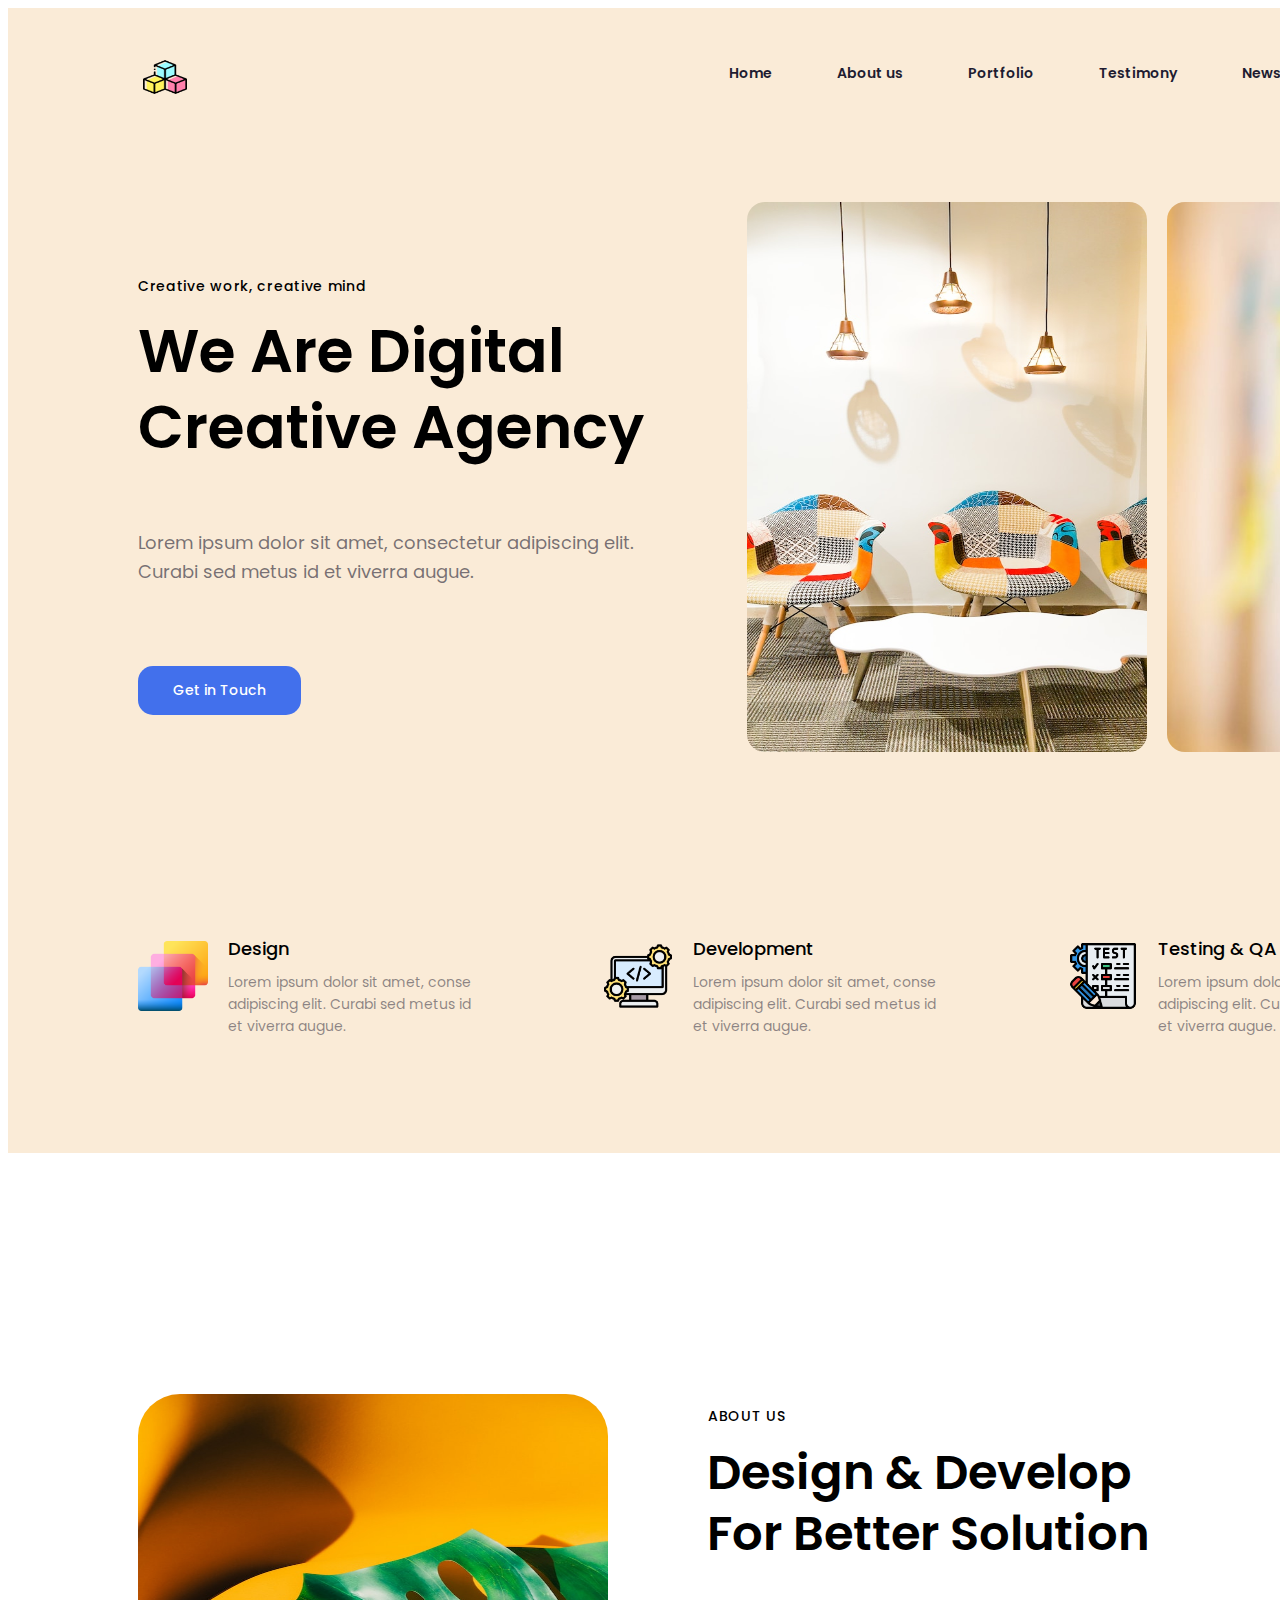
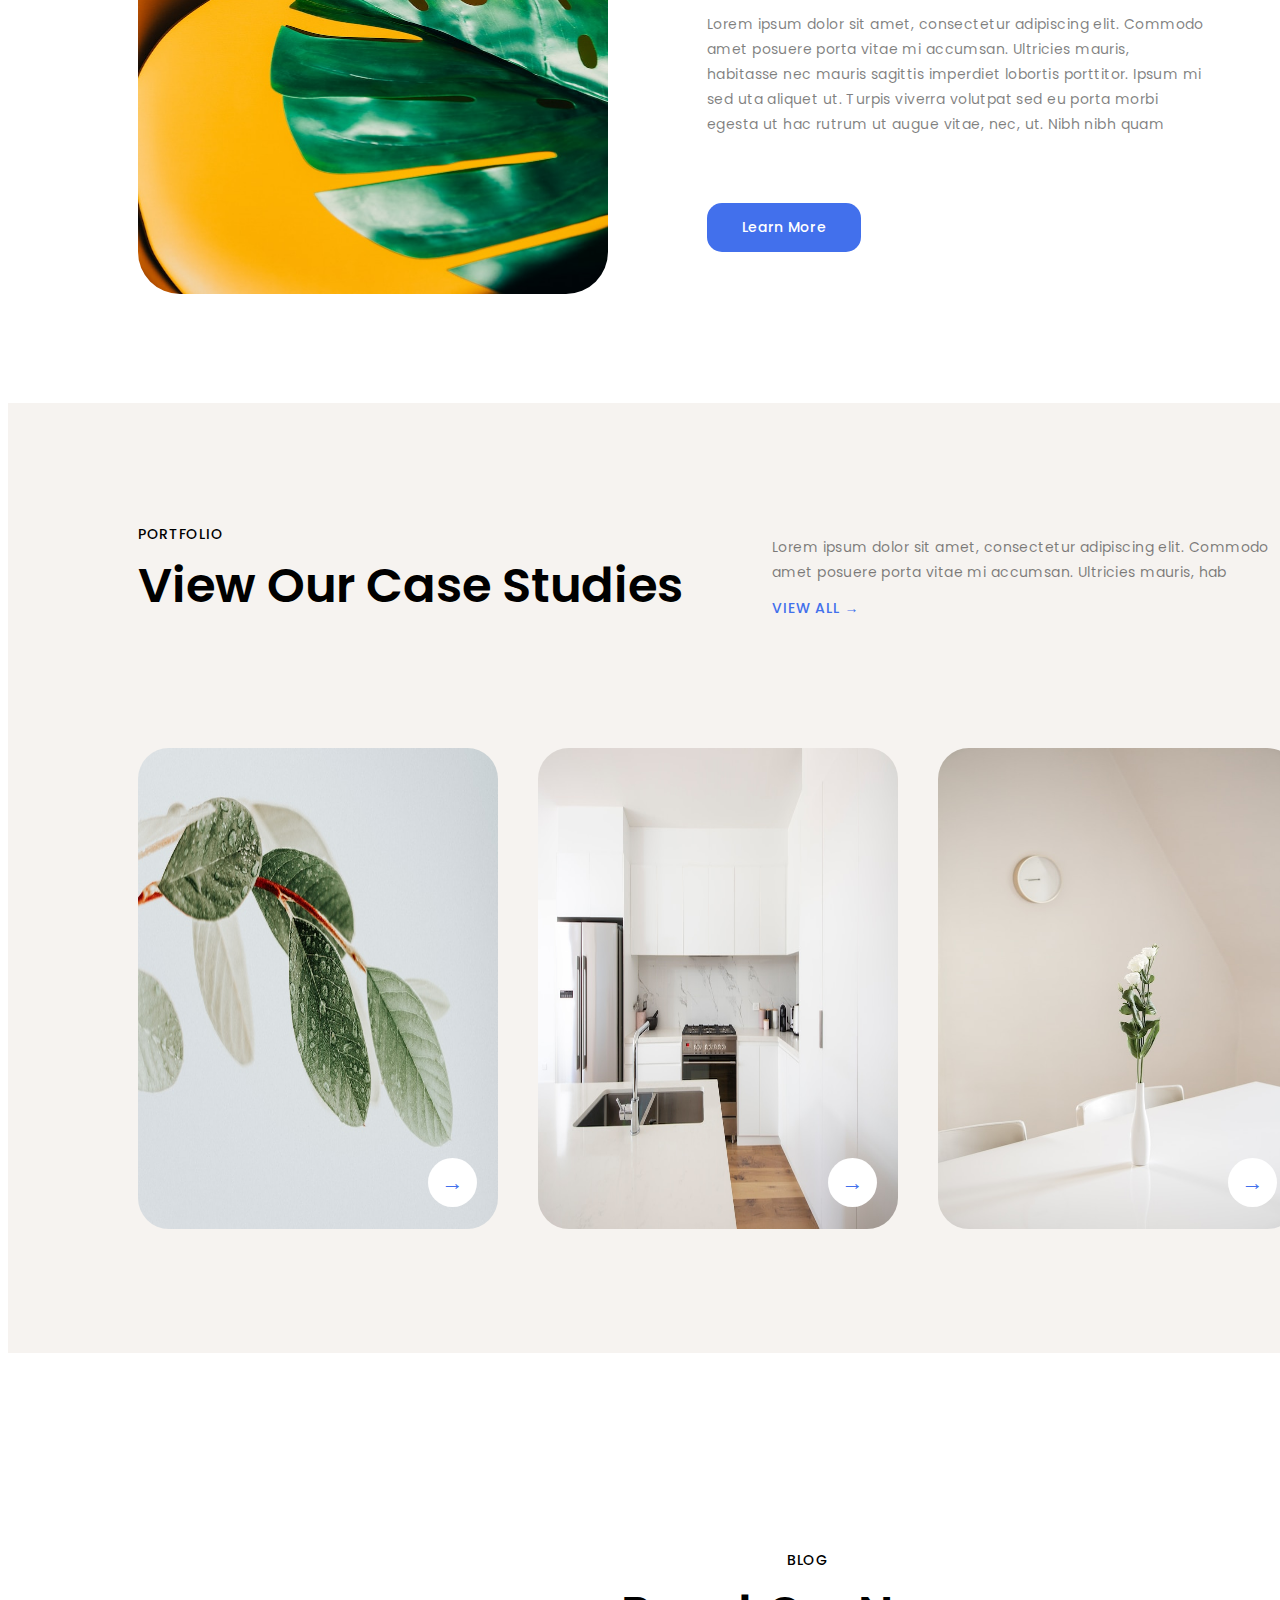
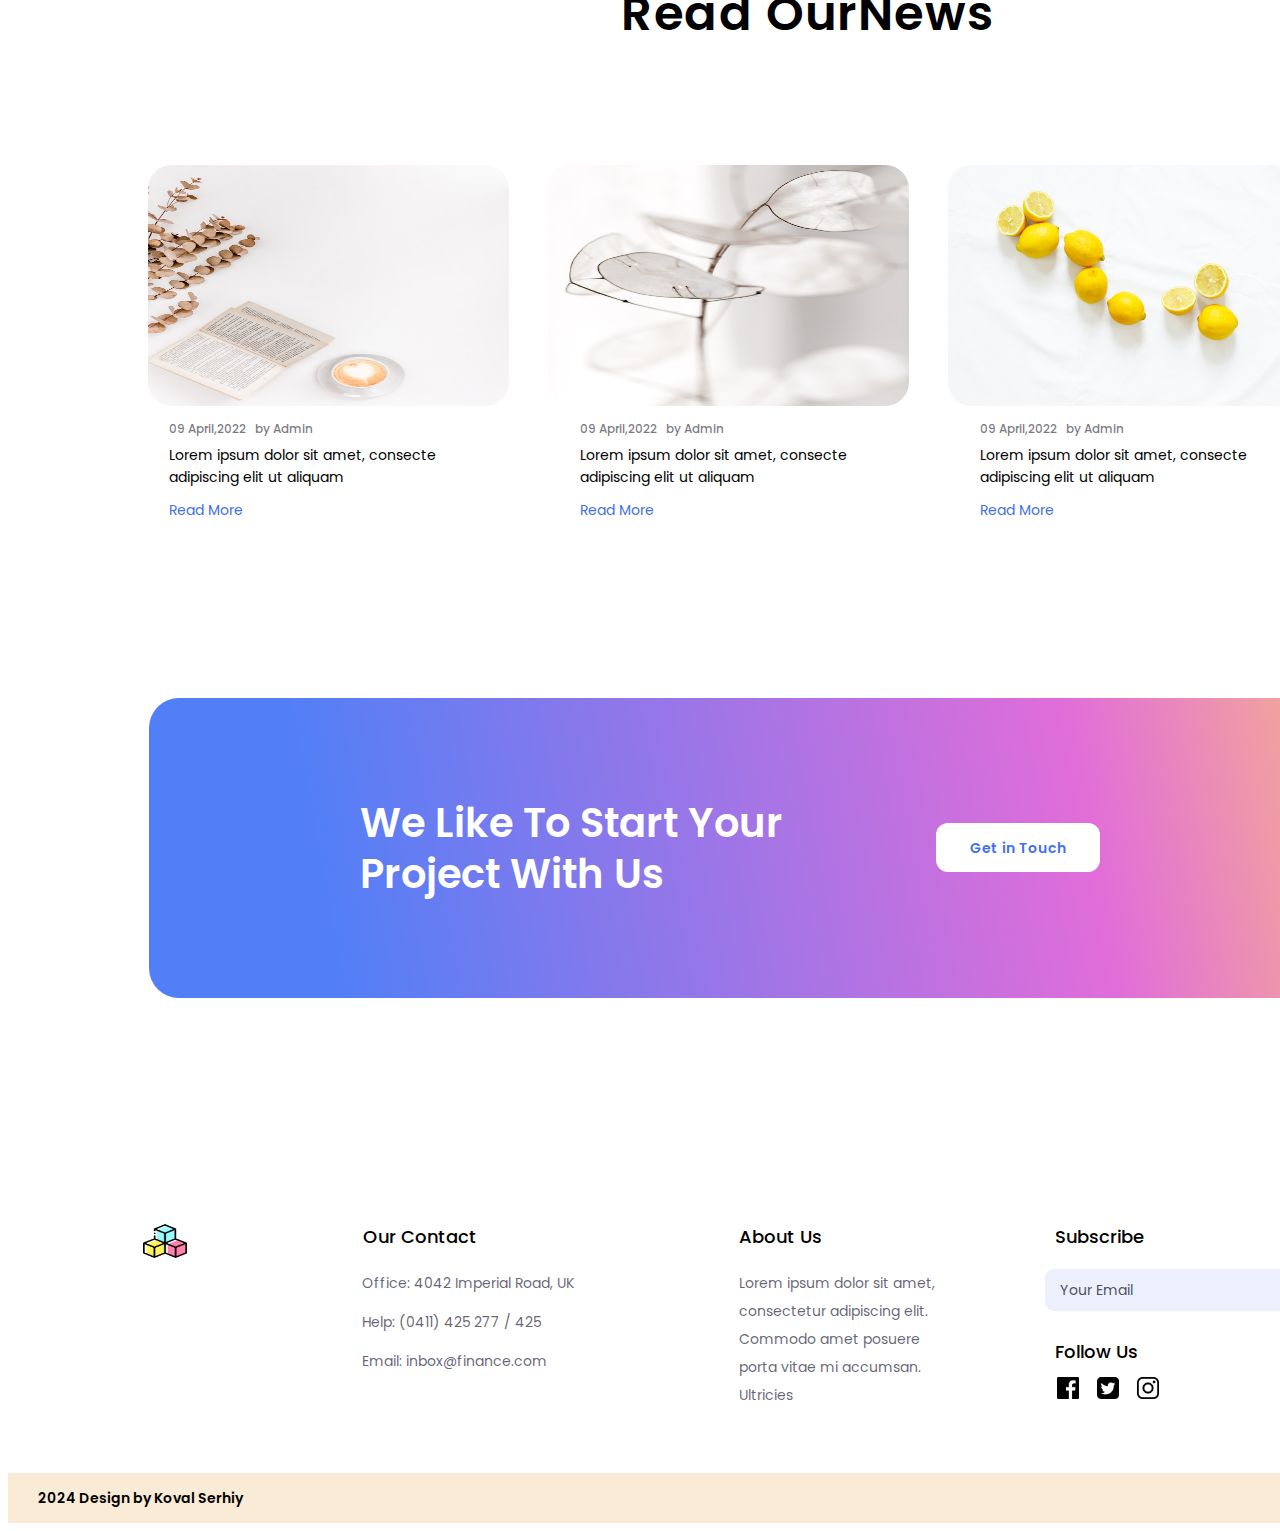
<file: index.html>
<!DOCTYPE html>
<html lang="en">
<head>
    <meta charset="UTF-8">
    <meta name="viewport" content="width=device-width, initial-scale=1.0">
    <link rel="stylesheet" href="style.css">
    <title>Digital Creative Agency</title>
</head>
<body>
    <header>
        <div class = "menu">
            <img src="logo.png" alt="Logo" class="logo">
            <a href="index.html"><p class="menu-text">Home</p></a>
            <a href="#"><p class="menu-text">About us</p></a>
            <a href="portfolio.html"><p class="menu-text">Portfolio</p></a>
            <a href="#"><p class="menu-text">Testimony</p></a>
            <a href="news.html"><p class="menu-text">News</p></a>
            <a href="#"><p class="menu-text">Contact</p></a>
        </div>
        <div style = "display: flex;">
            <div>
                <p class="head-text-1">Creative work, creative mind</p>
                <p class="head-text-2">We Are Digital Creative Agency</p>
                <p class="head-text-3">Lorem ipsum dolor sit amet, consectetur adipiscing elit. Curabi sed metus id et viverra augue.</p>
                <button class="head-butt">Get in Touch</button>
            </div>
            <img src = "head-image-1.jpg" alt = "Image-1" class = "head-img-1">
            <img src = "head-image-2.jpg" alt = "Image-2" class = "head-img-2">
        </div>
        <div style = "display: flex;">
            <div style = "width: 465px; display: flex; flex-wrap: wrap;">
                <img src="frame-img-1.png" alt="Frame-image-1" class="head-frame-img" style = "margin-left: 130px;">
                <p class = "head-frame-text-1">Design</p>
                <p class = "head-frame-text-2" style = "margin-left: 220px; padding-top:0px;">Lorem ipsum dolor sit amet, conse adipiscing elit. Curabi sed metus id et viverra augue.</p>
            </div>
            <div style = "width: 465px; display: flex; flex-wrap: wrap;">
                <img src="frame-img-2.png" alt="Frame-image-2" class="head-frame-img">
                <p class = "head-frame-text-1">Development</p>
                <p class = "head-frame-text-2" style = "margin-left: 220px; padding-top:0px;">Lorem ipsum dolor sit amet, conse adipiscing elit. Curabi sed metus id et viverra augue.</p>
            </div>
            <div style = "width: 465px; display: flex; flex-wrap: wrap;">
                <img src="frame-img-3.png" alt="Frame-image-3" class="head-frame-img">
                <p class = "head-frame-text-1">Testing & QA</p>
                <p class = "head-frame-text-2" style = "margin-left: 220px; padding-top:0px;">Lorem ipsum dolor sit amet, conse adipiscing elit. Curabi sed metus id et viverra augue.</p>
            </div>
        </div>
    </header>
    <main>
        <div style = "display: flex;" class = "about-background">
            <img src="about-img.jpg" alt="About Image" class="about-img">
            <div>
                <p class="about-text-1">ABOUT US</p>
                <p class="about-text-2">Design & Develop For Better Solution</p>
                <p class="about-text-3">Lorem ipsum dolor sit amet, consectetur adipiscing elit. Commodo amet posuere porta vitae mi accumsan. Ultricies mauris, habitasse nec mauris 
                    sagittis imperdiet lobortis porttitor. Ipsum mi sed uta aliquet ut. Turpis viverra volutpat sed eu porta morbi egesta ut hac rutrum ut augue vitae, nec, ut. Nibh 
                    nibh quam</p>
                <button class="about-butt">Learn More</button>
            </div>
        </div>
        <div class = "portfolio-background">
            <div style = "display: flex" >
                <div>
                    <p class="portfolio-text-1">PORTFOLIO</p>
                    <p class="portfolio-text-2">View Our Case Studies</p>
                </div>
                <div>
                    <p class="portfolio-text-3">Lorem ipsum dolor sit amet, consectetur adipiscing elit. Commodo amet posuere porta vitae mi accumsan. Ultricies mauris, hab</p>
                    <a href="portfolio.html"><p class="portfolio-text-4">VIEW ALL <span>&#8594;</span></p></a>
                </div>
            </div>
            <div style = "display: flex; margin-top: 84px;">
                <div>
                    <img src="portfolio-img-1.jpg" alt="Portfolio Image 1" class = "portfolio-img" style = "margin-left: 130px;">
                    <a href="portfolio.html"><div class = "portfolio-frame"><span>&#8594;</span></div></a>
                </div>
                <div>
                    <img src="portfolio-img-2.jpg" alt="Portfolio Image 2" class = "portfolio-img">
                    <a href="portfolio.html"><div class = "portfolio-frame" style = "left: 330px"><span>&#8594;</span></div></a>
                </div>
                <div>
                    <img src="portfolio-img-3.jpg" alt="Portfolio Image 3" class = "portfolio-img">
                    <div class = "portfolio-frame" style = "left: 330px"><span>&#8594;</span></div>
                </div>
            </div>   
        </div>
        <div class="blog-background">
            <p class="blog-text-1">BLOG</p>
            <p class="blog-text-2">Read OurNews</p>
            <div style = "display: flex;">
                <div>
                    <img src="blog-img-1.jpg" alt="Blog Image 1" class="blog-img" style = "margin-left: 140px;">
                    <div style = "display: flex;">
                        <p class="block-img-text-1-2" style = "margin-left: 161px;">09 April,2022</p>
                        <p class="block-img-text-1-2" style = "margin-left: 9px;">by Admin</p>
                    </div>
                    <p class="block-img-text-3" style = "margin-left: 161px;">Lorem ipsum dolor sit amet, consecte adipiscing elit ut aliquam</p>
                    <p class="block-img-text-4" style = "margin-left: 161px;">Read More</p>
                </div>
                <div>
                    <img src="blog-img-2.jpg" alt="Blog Image 1" class="blog-img">
                    <div style = "display: flex;">
                        <p class="block-img-text-1-2">09 April,2022</p>
                        <p class="block-img-text-1-2" style = "margin-left: 9px;">by Admin</p>
                    </div>
                    <p class="block-img-text-3">Lorem ipsum dolor sit amet, consecte adipiscing elit ut aliquam</p>
                    <p class="block-img-text-4">Read More</p>
                </div>
                <div>
                    <img src="blog-img-3.jpg" alt="Blog Image 1" class="blog-img">
                    <div style = "display: flex;">
                        <p class="block-img-text-1-2">09 April,2022</p>
                        <p class="block-img-text-1-2" style = "margin-left: 9px;">by Admin</p>
                    </div>
                    <p class="block-img-text-3">Lorem ipsum dolor sit amet, consecte adipiscing elit ut aliquam</p>
                    <p class="block-img-text-4">Read More</p>
                </div>
            </div>
        </div>
        <div class="get-in-touch-background">
            <div class="get-in-touch">
                <p class="get-in-touch-text-1">We Like To Start Your Project With Us</p>
                <button class="get-in-touch-butt">Get in Touch</button>
            </div>
        </div>
    </main>
    <footer>
        <div class="footer-background">
            <img src="logo.png" alt="Footer Logo" class="footer-logo">      
            <div style = "margin-left: 60px; margin-right: 50px;">
                <p class="footer-text-1" style = "margin-left: 115.91px;">Our Contact</p> 
                <p class="footer-text-2" style = "margin-top: 12px; margin-left: 114.91px;">Office: 4042 Imperial Road, UK</p> 
                <p class="footer-text-2" style = "max-lines: 149.91px;">Help: (0411) 425 277 / 425</p>
                <p class="footer-text-2" style = "max-lines: 149.91px;">Email: inbox@finance.com</p>
            </div>
            <div>
                <p class="footer-text-1">About Us</p> 
                <p class="footer-text-2" style = "margin-top: 11px; width: 201px;">Lorem ipsum dolor sit amet, consectetur adipiscing elit. Commodo amet posuere 
                    porta vitae mi accumsan. Ultricies</p> 
            </div>
            <div>
                <p class="footer-text-1">Subscribe</p> 
                <input type = "text" value = "Your Email" class = "footer-butt">
                <img src="footer-img.png" alt="Footer Img Confirm" class = "footer-email-img">
                <p class="footer-text-1" style = "margin-top: 27px;">Follow Us</p>
                <div style = "display: flex;">
                    <img src="facebook.png" alt="Facebook Icon" class="footer-social" style = "margin-left: 117px;">        
                    <img src="twitter.png" alt="Twitter Icon" class="footer-social">
                    <img src="instagram.png" alt="Instagram Icon" class="footer-social">
                </div>
            </div>
        </div>
        <div class="autor">2024 Design by Koval Serhiy</div>
    </footer>
</body>
</html>
</file>
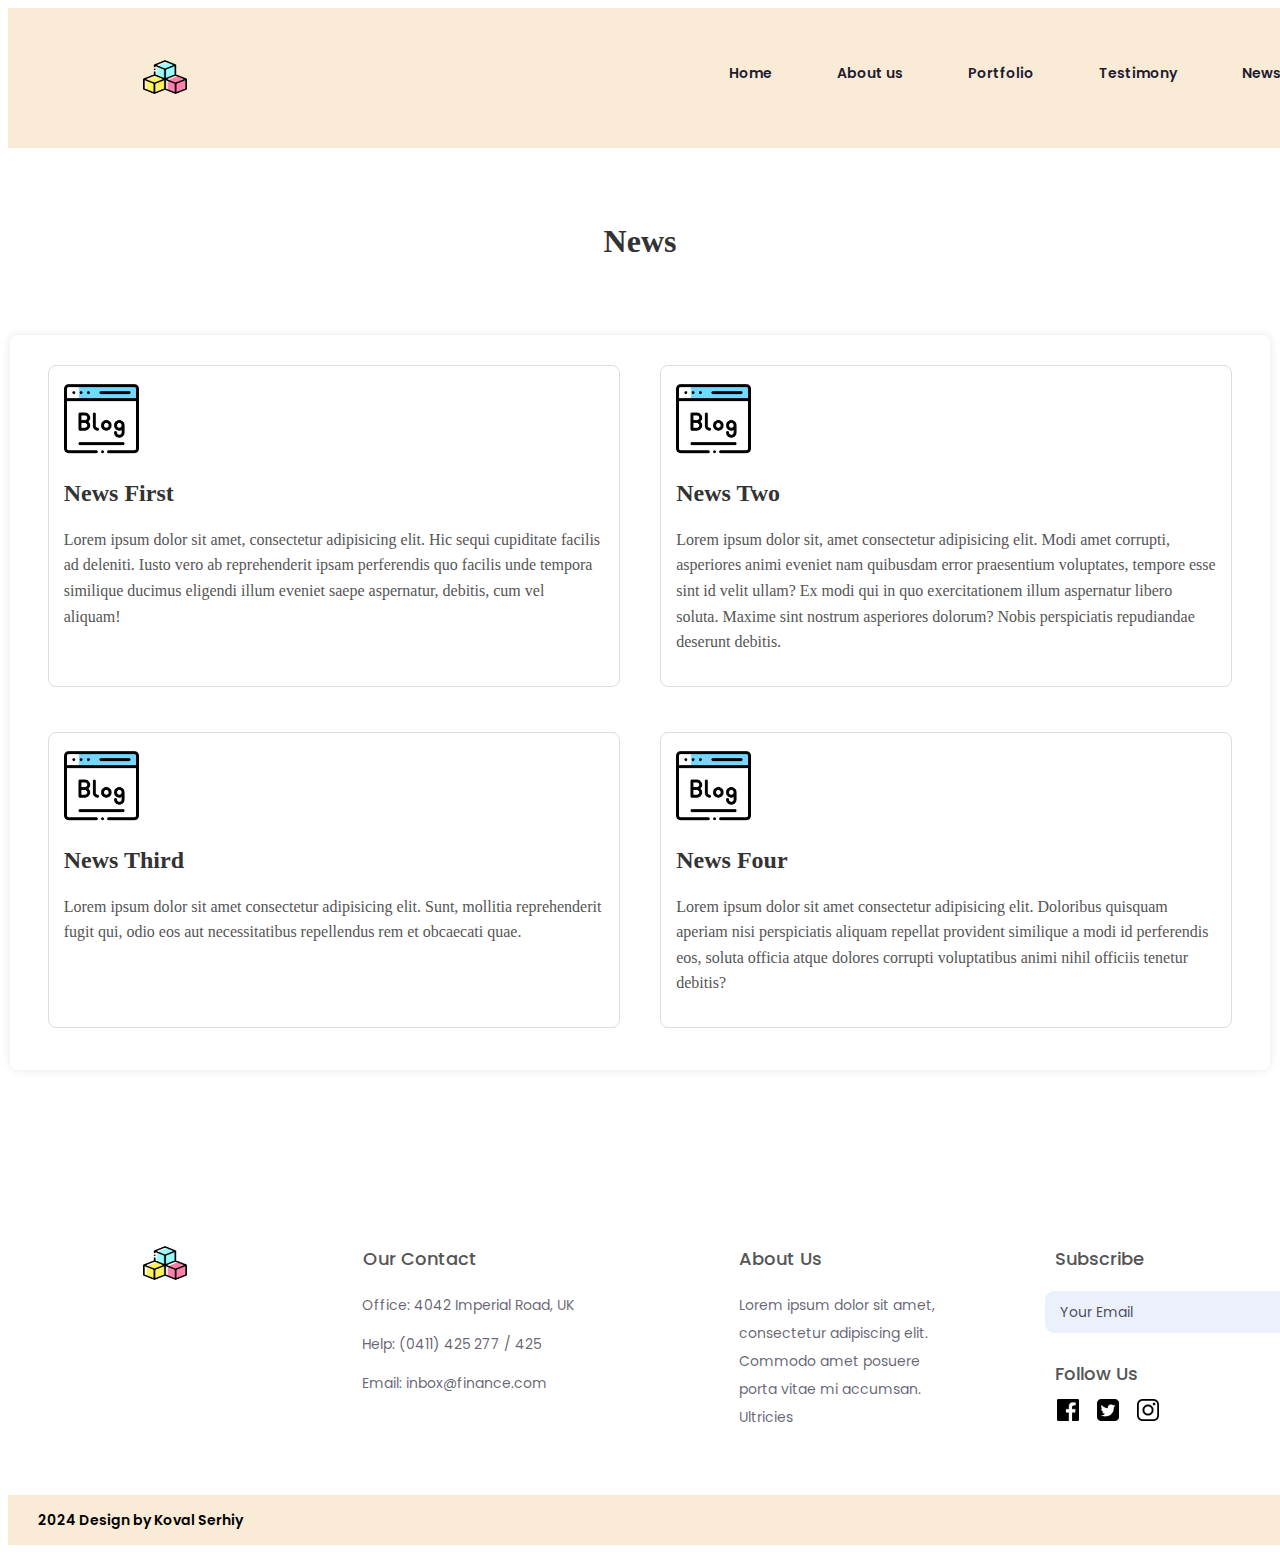
<file: news.html>
<!DOCTYPE html>
<html lang="en">
<head>
    <meta charset="UTF-8">
    <meta name="viewport" content="width=device-width, initial-scale=1.0">
    <link rel="stylesheet" href="style.css">
    <style>
        section {
            max-width: 1200px;
            height: 675px;
            margin: 20px auto;
            padding: 30px;
            background-color: #fff;
            box-shadow: 0 0 10px rgba(0, 0, 0, 0.1);
            border-radius: 8px;
            display: flex;
            flex-wrap: wrap;
            justify-content: space-around;
            gap: 25px;
            margin-bottom: 175px;
        }

        h1, h2, h3 {
            color: #333;
        }

        p {
            line-height: 1.6;
            color: #555;
        }

        .news {
            margin-bottom: 20px;
            padding: 15px;
            border: 1px solid #ddd;
            border-radius: 8px;
            flex-basis: 45%;
        }
    </style>
    <title>Digital Creative Agency -> News</title>
</head>
<body>
    <header style = "height: 140px;">
        <div class = "menu">
            <img src="logo.png" alt="Logo" class="logo">
            <a href="index.html"><p class="menu-text">Home</p></a>
            <a href="#"><p class="menu-text">About us</p></a>
            <a href="portfolio.html"><p class="menu-text">Portfolio</p></a>
            <a href="#"><p class="menu-text">Testimony</p></a>
            <a href="news.html"><p class="menu-text">News</p></a>
            <a href="#"><p class="menu-text">Contact</p></a>
        </div>
    </header>
    <h1 align = "center" style = "margin: 75px">News</h1>
    <section>
        <div class="news">
            <img src="blog.png" alt="Blog 1">
            <h2>News First</h2>
            <p>Lorem ipsum dolor sit amet, consectetur adipisicing elit. Hic sequi cupiditate facilis ad deleniti. Iusto vero ab 
                reprehenderit ipsam perferendis quo facilis unde tempora similique ducimus eligendi illum eveniet saepe aspernatur, 
                debitis, cum vel aliquam!</p>
        </div>
        <div class="news">
            <img src="blog.png" alt="Blog 2">
            <h2>News Two</h2>
            <p>Lorem ipsum dolor sit, amet consectetur adipisicing elit. Modi amet corrupti, asperiores animi eveniet nam quibusdam 
                error praesentium voluptates, tempore esse sint id velit ullam? Ex modi qui in quo exercitationem illum aspernatur 
                libero soluta. Maxime sint nostrum asperiores dolorum? Nobis perspiciatis repudiandae deserunt debitis.</p>
        </div>
        <div class="news">
            <img src="blog.png" alt="Blog 3">
            <h2>News Third</h2>
            <p>Lorem ipsum dolor sit amet consectetur adipisicing elit. Sunt, mollitia reprehenderit fugit qui, odio eos aut necessitatibus 
                repellendus rem et obcaecati quae.</p>
        </div>
        <div class="news">
            <img src="blog.png" alt="Blog 4">
            <h2>News Four</h2>
            <p>Lorem ipsum dolor sit amet consectetur adipisicing elit. Doloribus quisquam aperiam nisi perspiciatis aliquam repellat provident 
                similique a modi id perferendis eos, soluta officia atque dolores corrupti voluptatibus animi nihil officiis tenetur debitis?</p>
        </div>
    </section>
    <footer>
        <div class="footer-background">
            <img src="logo.png" alt="Footer Logo" class="footer-logo">      
            <div style = "margin-left: 60px; margin-right: 50px;">
                <p class="footer-text-1" style = "margin-left: 115.91px;">Our Contact</p> 
                <p class="footer-text-2" style = "margin-top: 12px; margin-left: 114.91px;">Office: 4042 Imperial Road, UK</p> 
                <p class="footer-text-2" style = "max-lines: 149.91px;">Help: (0411) 425 277 / 425</p>
                <p class="footer-text-2" style = "max-lines: 149.91px;">Email: inbox@finance.com</p>
            </div>
            <div>
                <p class="footer-text-1">About Us</p> 
                <p class="footer-text-2" style = "margin-top: 11px; width: 201px;">Lorem ipsum dolor sit amet, consectetur adipiscing elit. Commodo amet posuere 
                    porta vitae mi accumsan. Ultricies</p> 
            </div>
            <div>
                <p class="footer-text-1">Subscribe</p> 
                <input type = "text" value = "Your Email" class = "footer-butt">
                <img src="footer-img.png" alt="Footer Img Confirm" class = "footer-email-img">
                <p class="footer-text-1" style = "margin-top: 27px;">Follow Us</p>
                <div style = "display: flex;">
                    <img src="facebook.png" alt="Facebook Icon" class="footer-social" style = "margin-left: 117px;">        
                    <img src="twitter.png" alt="Twitter Icon" class="footer-social">
                    <img src="instagram.png" alt="Instagram Icon" class="footer-social">
                </div>
            </div>
        </div>
        <div class="autor">2024 Design by Koval Serhiy</div>
    </footer>
</body>
</html>
</file>
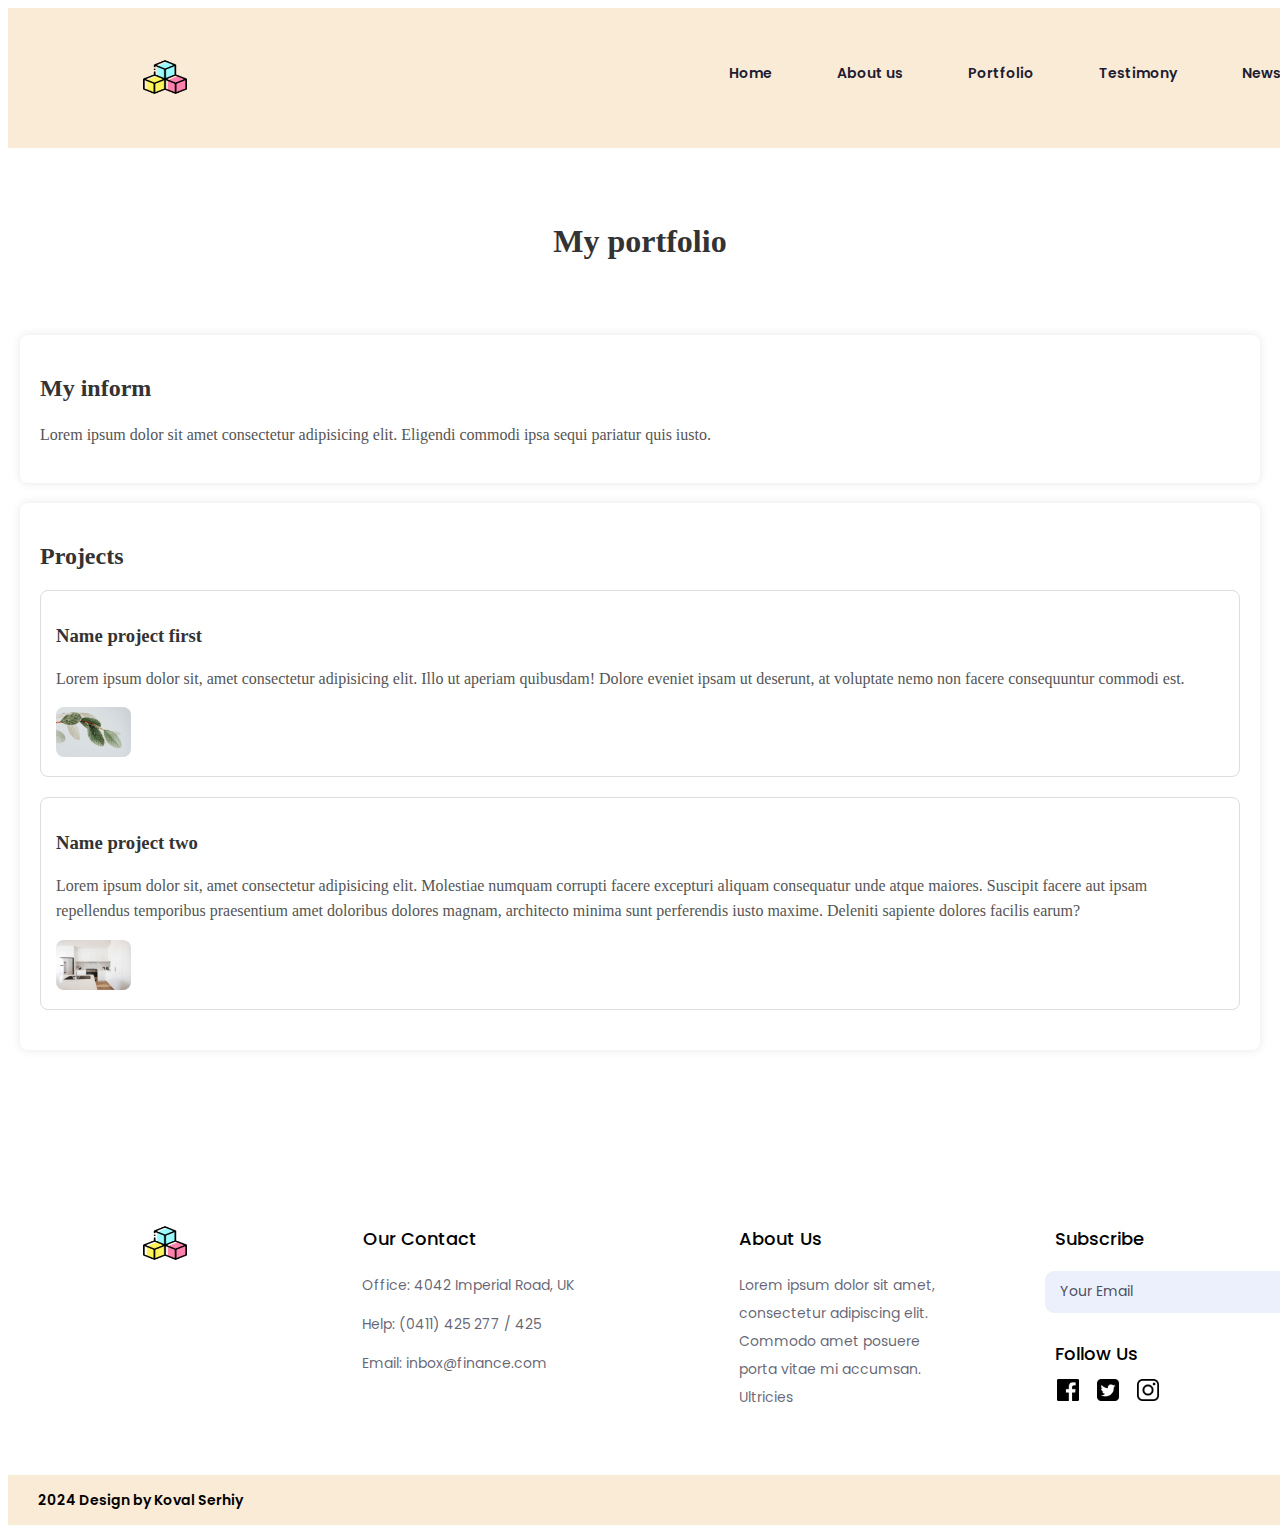
<file: portfolio.html>
<!DOCTYPE html>
<html lang="en">
<head>
    <meta charset="UTF-8">
    <meta name="viewport" content="width=device-width, initial-scale=1.0">
    <link rel="stylesheet" href="style.css">
    <title>Digital Creative Agency -> Portfolio</title>
</head>
<body>
    <header style = "height: 140px;">
        <div class = "menu">
            <img src="logo.png" alt="Logo" class="logo">
            <a href="index.html"><p class="menu-text">Home</p></a>
            <a href="#"><p class="menu-text">About us</p></a>
            <a href="portfolio.html"><p class="menu-text">Portfolio</p></a>
            <a href="#"><p class="menu-text">Testimony</p></a>
            <a href="news.html"><p class="menu-text">News</p></a>
            <a href="#"><p class="menu-text">Contact</p></a>
        </div>
    </header>
    <h1 align = "center" style = "margin: 75px">My portfolio</h1>
    <section>
        <h2>My inform</h2>
        <p>Lorem ipsum dolor sit amet consectetur adipisicing elit. Eligendi commodi ipsa sequi pariatur quis iusto.</p>
    </section>
    <section style = "margin-bottom: 175px;">
        <h2>Projects</h2>
        <div class="project">
            <h3>Name project first</h3>
            <p>Lorem ipsum dolor sit, amet consectetur adipisicing elit. Illo ut aperiam quibusdam! Dolore eveniet ipsam ut deserunt, at voluptate nemo non
                facere consequuntur commodi est.</p>
            <img src="portfolio-img-1.jpg" alt="Portfolio Project First">
        </div>
        <div class="project">
            <h3>Name project two</h3>
            <p>Lorem ipsum dolor sit, amet consectetur adipisicing elit. Molestiae numquam corrupti facere excepturi aliquam consequatur unde atque maiores. 
                Suscipit facere aut ipsam repellendus temporibus praesentium amet doloribus dolores magnam, architecto minima sunt perferendis iusto maxime.
                Deleniti sapiente dolores facilis earum?</p>
            <img src="portfolio-img-2.jpg" alt="Portfolio Project Two">
        </div>
    </section>
    <footer>
        <div class="footer-background">
            <img src="logo.png" alt="Footer Logo" class="footer-logo">      
            <div style = "margin-left: 60px; margin-right: 50px;">
                <p class="footer-text-1" style = "margin-left: 115.91px;">Our Contact</p> 
                <p class="footer-text-2" style = "margin-top: 12px; margin-left: 114.91px;">Office: 4042 Imperial Road, UK</p> 
                <p class="footer-text-2" style = "max-lines: 149.91px;">Help: (0411) 425 277 / 425</p>
                <p class="footer-text-2" style = "max-lines: 149.91px;">Email: inbox@finance.com</p>
            </div>
            <div>
                <p class="footer-text-1">About Us</p> 
                <p class="footer-text-2" style = "margin-top: 11px; width: 201px;">Lorem ipsum dolor sit amet, consectetur adipiscing elit. Commodo amet posuere 
                    porta vitae mi accumsan. Ultricies</p> 
            </div>
            <div>
                <p class="footer-text-1">Subscribe</p> 
                <input type = "text" value = "Your Email" class = "footer-butt">
                <img src="footer-img.png" alt="Footer Img Confirm" class = "footer-email-img">
                <p class="footer-text-1" style = "margin-top: 27px;">Follow Us</p>
                <div style = "display: flex;">
                    <img src="facebook.png" alt="Facebook Icon" class="footer-social" style = "margin-left: 117px;">        
                    <img src="twitter.png" alt="Twitter Icon" class="footer-social">
                    <img src="instagram.png" alt="Instagram Icon" class="footer-social">
                </div>
            </div>
        </div>
        <div class="autor">2024 Design by Koval Serhiy</div>
    </footer>
</body>
</html>
</file>
<file: style.css>
@import url('https://fonts.googleapis.com/css2?family=Poppins:ital,wght@0,100;0,200;0,300;0,400;0,500;0,600;0,700;0,800;0,900;1,100;1,200;1,300;1,400;1,500;1,600;1,700;1,800;1,900&display=swap');
header{
    width: 1600px;
    height: 1145px;
    background-color: antiquewhite;
}
.logo{
    margin-top: 51px;
    margin-left: 135px;
    width: 44.09px;
    height: 35.81px;
    padding: 0px, 0px, 0px, 0px;
    margin-right: 542px;
}
.menu{
    display: flex;
    background-color: antiquewhite;
}
.menu-text{
    font-family: Poppins;
    font-size: 14px;
    font-weight: 600;
    line-height: 21px;
    letter-spacing: 0em;
    text-align: left;
    color: #1E1C31;
    margin-top: 55px;
    margin-right: 65px;
}
a{
    text-decoration: none;
}
a .menu-text:hover{
    color: #4270EC;
    transition: 0.4s;
}
.head-text-1{
    font-family: Poppins;
    font-size: 14px;
    font-weight: 500;
    line-height: 24px;
    letter-spacing: 0.05em;
    text-align: left;
    margin-top: 176px;
    margin-left: 130px;
}
.head-text-2{
    font-family: Poppins;
    font-size: 60px;
    font-weight: 600;
    line-height: 76px;
    letter-spacing: 0em;
    text-align: left;
    margin-top: 15px;
    margin-left: 130px;
    width: 535px;
}
.head-text-3{
    font-family: Poppins;
    font-size: 18px;
    font-weight: 400;
    line-height: 29px;
    letter-spacing: 0em;
    text-align: left;
    margin-top: 63px;
    margin-left: 130px;
    width: 503px;
    color: #1E1C3199;
}
.head-butt{
    width: 163px;
    height: 49px;
    border-radius: 15px;
    border: none;
    background: #4270EC;
    font-family: Poppins;
    font-size: 14px;
    font-weight: 500;
    line-height: 29px;
    letter-spacing: 0em;
    text-align: left;
    margin-left: 130px;
    margin-top: 62px;
    text-align: center;
    color: #FFFFFF;
}
.head-butt:hover{
    background-color: #1E1C31;
    color: #FFFFFF;
    transition: 0.5s;
}
.head-img-1{
    width: 400px;
    height: 550px;
    border-radius: 18px;
    margin-left: 74px;
    margin-top: 104px;
}
.head-img-2{
    width: 325px;
    height: 550px;
    left: 1029px;
    border-radius: 18px;
    margin-left: 20px;
    margin-top: 104px;
}
.head-frame-img{
    width: 70px;
    height: 70px;
    margin-top: 189px;
    margin-left: 130px;
}
.head-frame-text-1{
    font-family: Poppins;
    font-size: 18px;
    font-weight: 500;
    line-height: 23px;
    letter-spacing: 0em;
    text-align: left;
    margin-left: 20px;
    margin-top: 185px;
}
.head-frame-text-2{
    font-family: Poppins;
    font-size: 14px;
    font-weight: 400;
    line-height: 22px;
    letter-spacing: 0em;
    text-align: left;
    color: #1E1C3180;
    width: 248px;
    margin-top: -40px; 
}
.about-background{
    width: 1600px;
    height: 850px;
}
.about-img{
    width: 470px;
    height: 500px;
    border-radius: 42px;
    margin-top: 241px;
    margin-left: 130px;
}
.about-text-1{
    font-family: Poppins;
    font-size: 14px;
    font-weight: 500;
    line-height: 24px;
    letter-spacing: 0.05em;
    text-align: left;
    margin-left: 100px;
    margin-top: 251px;
}
.about-text-2{
    font-family: Poppins;
    font-size: 48px;
    font-weight: 600;
    line-height: 61px;
    letter-spacing: 0em;
    text-align: left;
    width: 452px;
    margin-top: 5px;
    margin-left: 99px;
}
.about-text-3{
    font-family: Poppins;
    font-size: 14px;
    font-weight: 400;
    line-height: 25px;
    letter-spacing: 0.03em;
    text-align: left;
    width: 498px;
    margin-top: 35px;
    margin-left: 99px;
    color: #00000080;
}
.about-butt{
    width: 154px;
    height: 49px;
    border-radius: 15px;
    background: #4270EC;
    font-family: Poppins;
    font-size: 14px;
    font-weight: 500;
    line-height: 15px;
    letter-spacing: 0.02em;
    text-align: left;
    color: #FFFFFF;    
    margin-top: 52px;
    margin-left: 99px;
    border: none;
    text-align: center;
}
.about-butt:hover{
    background-color: #1E1C31;
    color: #FFFFFF;
    transition: 0.5s;
}
.portfolio-background{
    width: 1600px;
    height: 950px;
    background-color: rgb(246, 243, 240);

}
.portfolio-text-1{
    font-family: Poppins;
    font-size: 14px;
    font-weight: 500;
    line-height: 24px;
    letter-spacing: 0.05em;
    text-align: left;
    margin-top: 119px;
    margin-left: 130px;
}
.portfolio-text-2{
    font-family: Poppins;
    font-size: 48px;
    font-weight: 600;
    line-height: 61px;
    letter-spacing: 0em;
    text-align: left;
    margin-top: -5px;
    margin-left: 130px;
    width: 588px;
}
.portfolio-text-3{
    font-family: Poppins;
    font-size: 14px;
    font-weight: 400;
    line-height: 25px;
    letter-spacing: 0.03em;
    text-align: left;
    color: #00000080;
    width: 526px;
    margin-top: 132px;
    margin-left: 46px;
}
.portfolio-text-4{
    color: #4270EC;
    font-family: Poppins;
    font-size: 14px;
    font-weight: 500;
    line-height: 25px;
    letter-spacing: 0.06em;
    text-align: left;
    margin-top: -3px;
    margin-left: 46px;
}
.portfolio-img{
    width: 360px;
    height: 481px;
    border-radius: 31px;
    margin-left: 40px;
}
.portfolio-frame{
    background-color: #FFFFFF;
    color: #4270EC;
    width: 49px;
    height: 49px;
    border-radius: 100%;
    text-align: center;
    font-family: Poppins;
    font-size: 22px;
    font-weight: bold;
    vertical-align: bottom;
    line-height: 49px;
    position: relative;
    top: -75px;
    left: 420px;
}
.portfolio-frame:hover{
    background-color: #00000080;
    color: #FFFFFF;
    transition: 0.6s;
}
.blog-background{
    width: 1600px;
    height: 750px;
}
.blog-text-1{
    font-family: Poppins;
    font-size: 14px;
    font-weight: 500;
    line-height: 24px;
    letter-spacing: 0.05em;
    text-align: center;
    margin-top: 195px;
}
.blog-text-2{
    font-family: Poppins;
    font-size: 48px;
    font-weight: 600;
    line-height: 61px;
    letter-spacing: 0.03em;
    text-align: center;
    margin-top: -3px;
}
.blog-img{
    width: 361px;
    height: 241px;
    border-radius: 24px;
    margin-left: 39px;
    margin-top: 73px;
}
.block-img-text-1-2{
    font-family: Poppins;
    font-size: 12px;
    font-weight: 500;
    line-height: 19px;
    letter-spacing: 0em;
    text-align: left;
    margin-top: 9px;
    margin-left: 71px;
    color: #1E1C3199;
}
.block-img-text-3{
    font-family: Poppins;
    font-size: 14px;
    font-weight: 400;
    line-height: 22px;
    letter-spacing: 0em;
    text-align: left;
    width: 289px;
    margin-top: -6px;
    margin-left: 71px;
}
.block-img-text-4{
    color: #4270EC;
    font-family: Poppins;
    font-size: 14px;
    font-weight: 400;
    line-height: 22px;
    letter-spacing: 0em;
    text-align: left;
    margin-left: 71px;
    margin-top: -3px;
}
.get-in-touch-background{
    width: 1600px;
    height: 525px;
    margin-left: 141px;
    margin-right: 139px;
}
.get-in-touch{
    width: 1160px;
    height: 300px;
    border-radius: 30px;
    background: linear-gradient(79.42deg, #527FF6 15.73%, #E16DD9 79.76%, #FFCC70 112.35%);
    display: flex;
}
.get-in-touch-text-1{
    width: 537px;
    font-family: Poppins;
    font-size: 40px;
    font-weight: 600;
    line-height: 51px;
    letter-spacing: 0em;
    text-align: left;
    margin-left: 211px;
    margin-top: 100px;
    color: #FFFFFF;
}
.get-in-touch-butt{
    background: #FFFFFF;
    color: #4270EC;
    width: 164px;
    height: 49px;
    border-radius: 12px;
    font-family: Poppins;
    font-size: 14px;
    font-weight: 600;
    line-height: 22px;
    letter-spacing: 0.02em;
    text-align: left;
    margin-top: 125px;
    margin-left: 39px;
    border: none;
    text-align: center;
}
.get-in-touch-butt:hover{
    background-color: #00000080;
    color: #FFFFFF;
    transition: 0.5s;
}
.footer-background{
    width: 1600px;
    height: 250px;
    display: flex;
}
.footer-logo{
    margin-left: 135px;
    width: 44.09px;
    height: 35.81px;
    padding: 0px, 0px, 0px, 0px;
}
.footer-text-1{
    font-family: Poppins;
    font-size: 18px;
    font-weight: 500;
    line-height: 28px;
    letter-spacing: 0em;
    text-align: left;
    margin-left: 115px;
    margin-top: 0px;
}
.footer-text-2{
    font-family: Poppins;
    font-size: 14px;
    font-weight: 400;
    line-height: 28px;
    letter-spacing: 0em;
    text-align: left;
    margin-top: -3px;
    color: #222136B2;
    margin-left: 115px;
}
.footer-butt{
    width: 280px;
    height: 40px;
    border-radius: 9px;
    background-color: #ECF0FC;
    color: #222136CC;
    font-family: Poppins;
    font-size: 14px;
    font-weight: 400;
    line-height: 28px;
    letter-spacing: 0em;
    text-align: left;
    margin-left: 105px;
    padding-left: 15px;
    border: none;
}
.footer-email-img{
    width: 20px;
    height: 20px;
    margin-top: 10px;
    margin-left: -40px;
    position: absolute;
}
.footer-social{
    width: 22px;
    height: 22px;
    margin-left: 18px;
    margin-top: -7px;
}
.autor{
    width: 1600px;
    height: 50px;
    background-color: antiquewhite;
    font-family: Poppins;
    font-size: 14px;
    font-weight: 600;
    line-height: 50px;
    padding-left: 30px;
    vertical-align: middle;
}
section {
    max-width: 1200px;
    margin: 20px auto;
    padding: 20px;
    background-color: #fff;
    box-shadow: 0 0 10px rgba(0, 0, 0, 0.1);
    border-radius: 8px;
}
h1, h2, h3 {
    color: #333;
}
section p {
    line-height: 1.6;
    color: #555;
}
.project {
    margin-bottom: 20px;
    padding: 15px;
    border: 1px solid #ddd;
    border-radius: 8px;
}
.project img {
    max-width: 100%;
    height: auto;
    border-radius: 8px;
}
section img{
    width: 75px;
    height: 75px;
}
</file>
